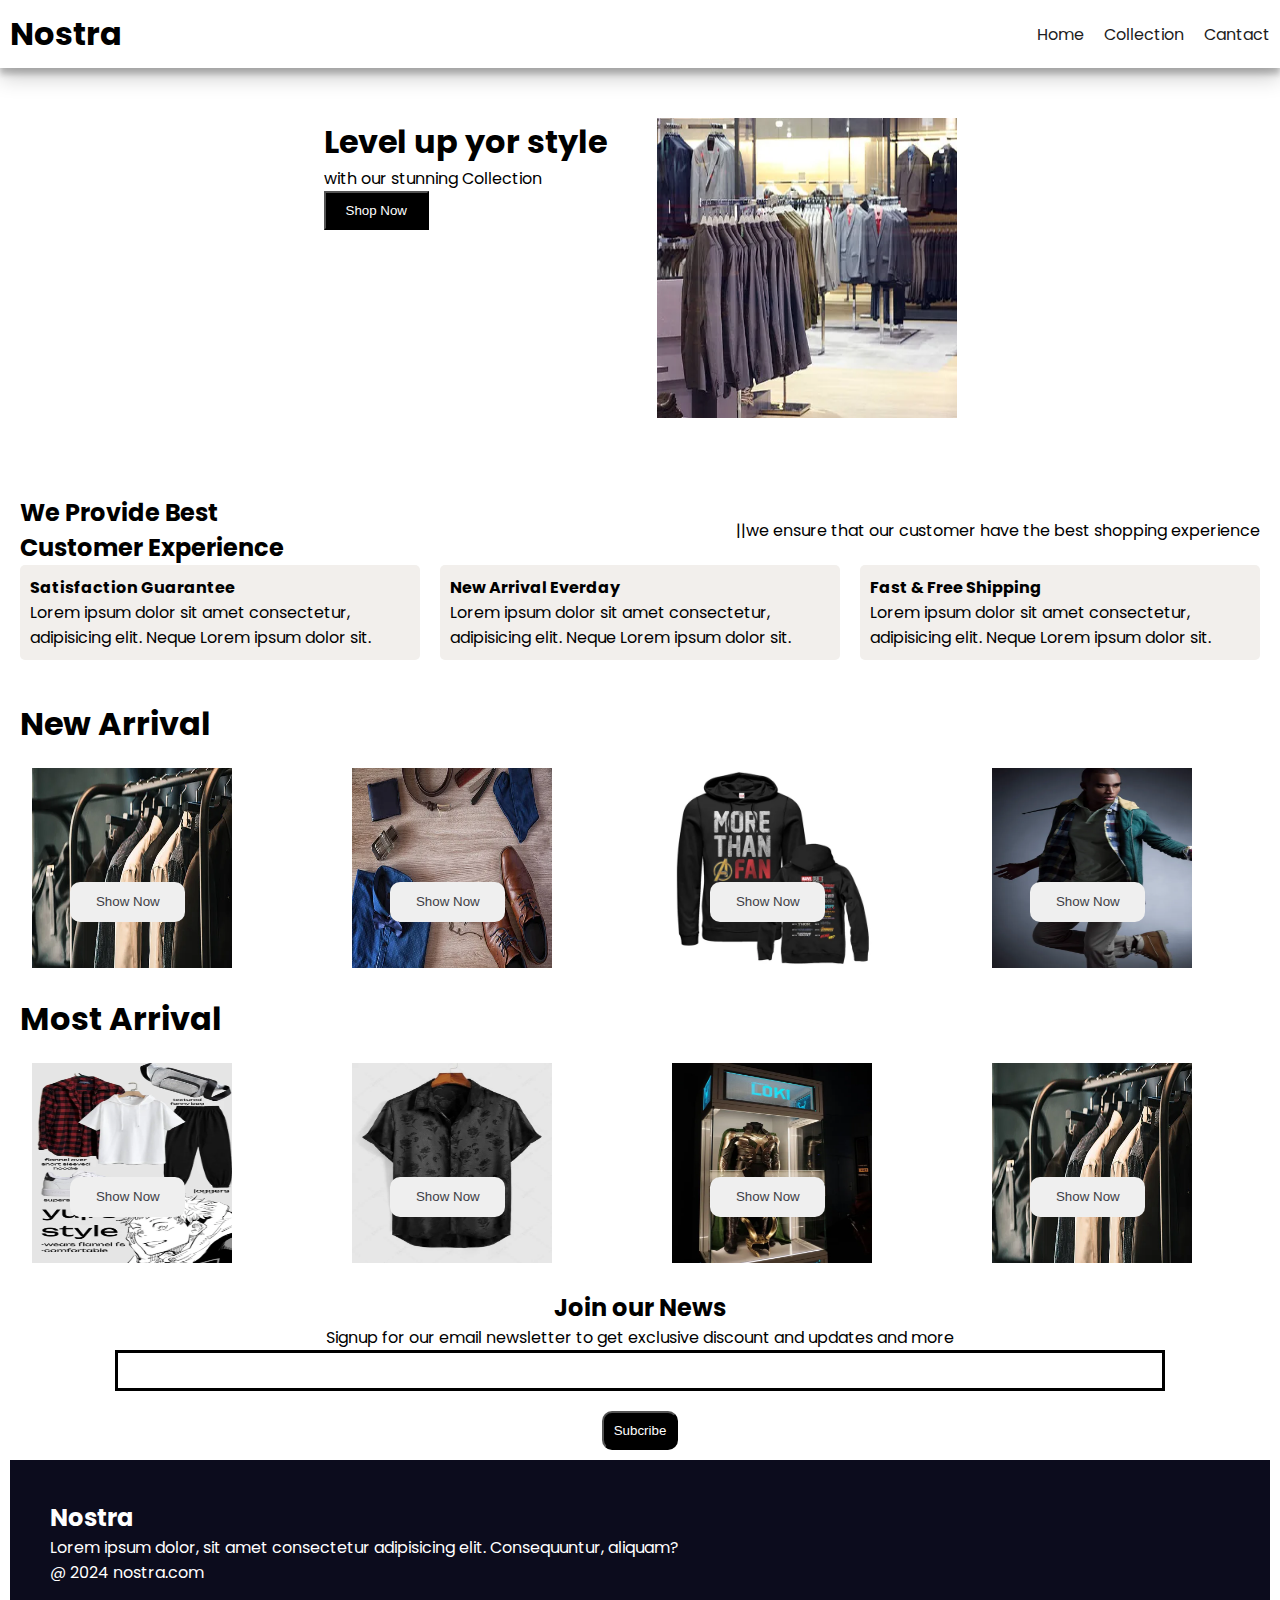
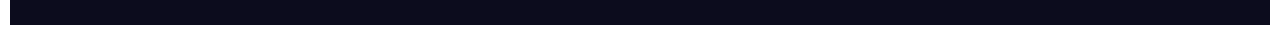
<file: index.html>
<!DOCTYPE html>
<html lang="en">

<head>
    <meta charset="UTF-8">
    <meta name="viewport" content="width=device-width, initial-scale=1.0">
    <title>Nostra</title>
    <!-- Google font -->
    <link rel="preconnect" href="https://fonts.googleapis.com">
    <link rel="preconnect" href="https://fonts.gstatic.com" crossorigin>
    <link
        href="https://fonts.googleapis.com/css2?family=Inter:wght@100..900&family=Poppins:ital,wght@0,400;0,700;1,400;1,700&display=swap"
        rel="stylesheet">
    <!-- My css -->
    <link rel="stylesheet" href="style.css">
    <!-- Font Awesome -->
    <link rel="stylesheet" href="https://cdnjs.cloudflare.com/ajax/libs/font-awesome/6.5.2/css/all.min.css"
        integrity="sha512-SnH5WK+bZxgPHs44uWIX+LLJAJ9/2PkPKZ5QiAj6Ta86w+fsb2TkcmfRyVX3pBnMFcV7oQPJkl9QevSCWr3W6A=="
        crossorigin="anonymous" referrerpolicy="no-referrer" />
</head>

<body>
    <!-- Navbar -->
    <nav class="navbar">
        <h1>Nostra</h1>
        <div class="navbar-links">
            <p class="navbar-link"><a href="index.html">Home</a></p>
            <p class="navbar-link"><a href="collection.html">Collection</a></p>
            <p class="navbar-link"><a href="contacts.html">Cantact</a></p>

        </div>
        <div class="navbar-menu-toogle" onclick="showNavbar()">
            <i class="fa-solid fa-bars"></i>
        </div>
    </nav>
    <nav class="side-navbar">
        <p style="text-align:right;" onclick="closeNavbar()"><i class="fa-solid fa-xmark"></i></p>
        <div class="side-navbar-links">
            <p class="side-navbar-link"><a href="index.html">Home</a></p>
            <p class="side-navbar-link"><a href="collection.html">Collection</a></p>
            <p class="side-navbar-link"><a href="contacts.html">Cantact</a></p>

        </div>
    </nav>
    <div class="header">
        <div>
            <h1>Level up yor style</h1>
            <p>with our stunning Collection</p>
            <button class="header-button">Shop Now</button>
        </div>
        <div>
            <img class="header-img" src="image/img3.png" height="300" width="300" alt="">
        </div>
    </div>
    <!-- service -->
    <div class="service">
        <div class="service-container-1">
            <div>
                <h2>We Provide Best</h2>
                <h2>Customer Experience</h2>
            </div>

            <div>
                <p>||we ensure that our customer have the best shopping experience </p>
            </div>
        </div>
        <div class="service-container-2">
            <div>
                <i class="fa-regular fa-smile"></i>
                <h4>Satisfaction Guarantee</h4>
                <p>Lorem ipsum dolor sit amet consectetur, adipisicing elit. Neque Lorem ipsum dolor sit.</p>
            </div>
            <div>
                <i class="fa-regular fa-smile"></i>
                <h4>New Arrival Everday</h4>
                <p>Lorem ipsum dolor sit amet consectetur, adipisicing elit. Neque Lorem ipsum dolor sit.</p>
            </div>
            <div>
                <i class="fa-regular fa-smile"></i>
                <h4>Fast & Free Shipping</h4>
                <p>Lorem ipsum dolor sit amet consectetur, adipisicing elit. Neque Lorem ipsum dolor sit.</p>
            </div>
        </div>
    </div>
    <div>
        <h1 style="padding: 20px;">New Arrival</h1>
    <div class="new-arrival">
        <div class="new-container">
            <div>
                <img src="image/img1.png" alt="" width="200px" height="200px">
                <button>Show Now<i class="fa-solid fa-arrow-right"></i></button>
            </div>
        </div>
        <div class="new-container">
            <div>
                <img src="image/img2.png" alt="" width="200px" height="200px">
                <button>Show Now<i class="fa-solid fa-arrow-right"></i></button>
            </div>
        </div>
        <div class="new-container">
            <div>
                <img src="image/img4.png" alt="" width="200px" height="200px">
                <button>Show Now<i class="fa-solid fa-arrow-right"></i></button>
            </div>
        </div>
        <div class="new-container">

            <div>
                <img src="image/img5.png" alt="" width="200px" height="200px">
                <button>Show Now<i class="fa-solid fa-arrow-right"></i></button>
            </div>
        </div>
    </div>
</div>
<div>
    <h1 style="padding: 20px;">Most Arrival</h1>
<div class="new-arrival">
    <div class="new-container">
        <div>
            <img src="image/img6.png" alt="" width="200px" height="200px">
            <button>Show Now<i class="fa-solid fa-arrow-right"></i></button>
        </div>
    </div>
    <div class="new-container">
        <div>
            <img src="image/img7.png" alt="" width="200px" height="200px">
            <button>Show Now<i class="fa-solid fa-arrow-right"></i></button>
        </div>
    </div>
    <div class="new-container">
        <div>
            <img src="image/loki.png" alt="" width="200px" height="200px">
            <button>Show Now<i class="fa-solid fa-arrow-right"></i></button>
        </div>
    </div>
    <div class="new-container">

        <div>
            <img src="image/img1.png" alt="" width="200px" height="200px">
            <button>Show Now<i class="fa-solid fa-arrow-right"></i></button>
        </div>
    </div>
</div>
</div>
<div class="news">
    <h2>Join our News</h2>
    <p>Signup for our email newsletter to get exclusive discount and updates and more</p>
    <div>
        <input type="text" class="search">
    </div>

    <div>
        <button>Subcribe</button>
    </div>
</div>
<!-- footer -->
<div class="footer">
    <div class="footer-container">
        <div class="footer-box">
            <h2 class="text-header">Nostra</h2>
            <p>Lorem ipsum dolor, sit amet consectetur adipisicing elit. Consequuntur, aliquam?</p>
            <div class="footer-icon-container">
                <i class="fa-brands fa-instagram" style="color: white;"></i>
                <i class="fa-brands fa-facebook" style="color: white;"></i>
                <i class="fa-brands fa-twitter" style="color: white;"></i>
            </div>
        </div>
    </div>
    <p>@ 2024 nostra.com</p>
</div>
    <script src="script.js"></script>
</body>

</html>
</file>
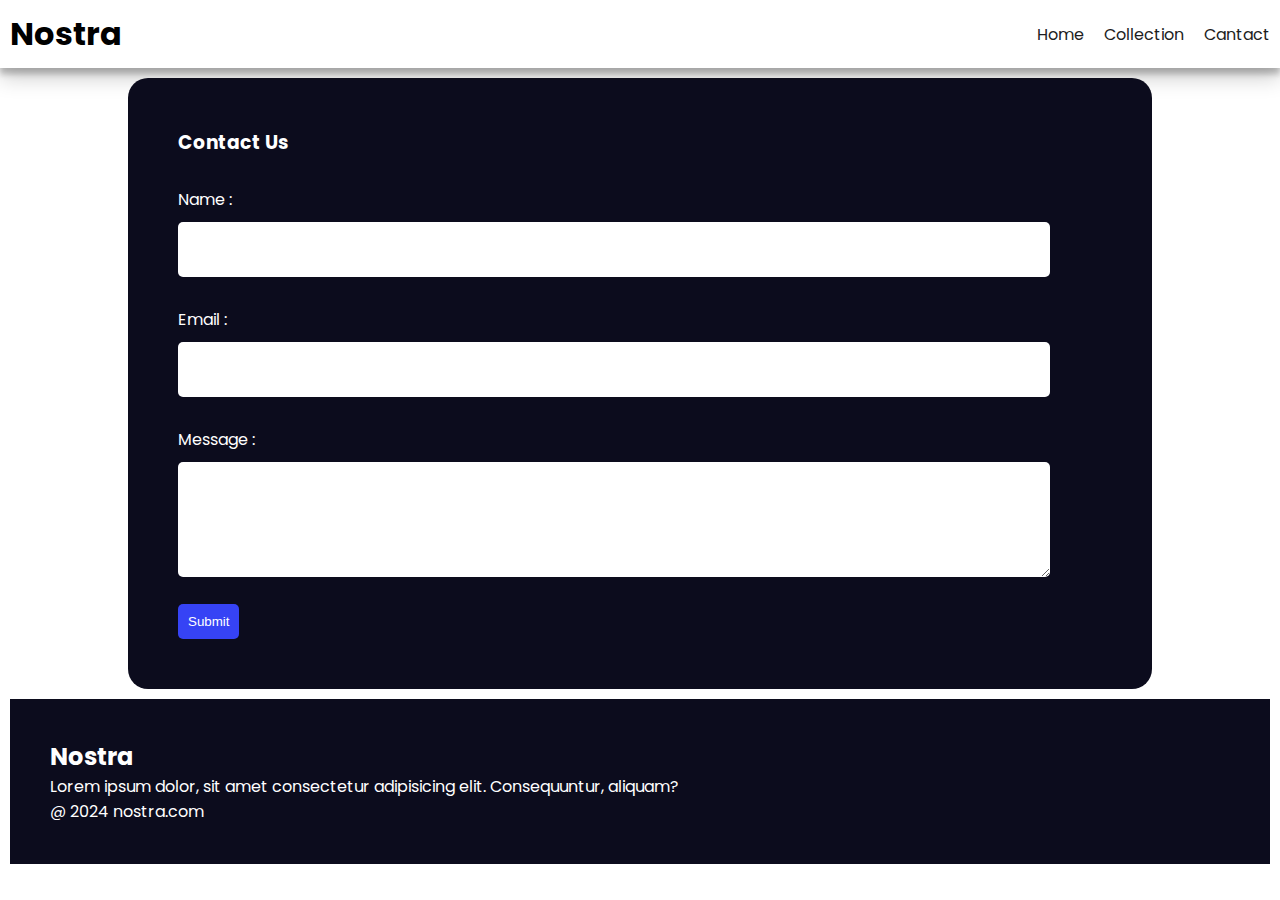
<file: contacts.html>
<!DOCTYPE html>
<html lang="en">

<head>
    <meta charset="UTF-8">
    <meta name="viewport" content="width=device-width, initial-scale=1.0">
    <title>Nostra</title>
    <!-- Google font -->
    <link rel="preconnect" href="https://fonts.googleapis.com">
    <link rel="preconnect" href="https://fonts.gstatic.com" crossorigin>
    <link
        href="https://fonts.googleapis.com/css2?family=Inter:wght@100..900&family=Poppins:ital,wght@0,400;0,700;1,400;1,700&display=swap"
        rel="stylesheet">
    <!-- My css -->
    <link rel="stylesheet" href="style.css">
    <!-- Font Awesome -->
    <link rel="stylesheet" href="https://cdnjs.cloudflare.com/ajax/libs/font-awesome/6.5.2/css/all.min.css"
        integrity="sha512-SnH5WK+bZxgPHs44uWIX+LLJAJ9/2PkPKZ5QiAj6Ta86w+fsb2TkcmfRyVX3pBnMFcV7oQPJkl9QevSCWr3W6A=="
        crossorigin="anonymous" referrerpolicy="no-referrer" />
</head>

<body>
    <!-- Navbar -->
    <nav class="navbar">
        <h1>Nostra</h1>
        <div class="navbar-links">
            <p class="navbar-link"><a href="index.html">Home</a></p>
            <p class="navbar-link"><a href="collection.html">Collection</a></p>
            <p class="navbar-link"><a href="contacts.html">Cantact</a></p>

        </div>
        <div class="navbar-menu-toogle" onclick="showNavbar()">
            <i class="fa-solid fa-bars"></i>
        </div>
    </nav>
    <nav class="side-navbar">
        <p style="text-align:right;" onclick="closeNavbar()"><i class="fa-solid fa-xmark"></i></p>
        <div class="side-navbar-links">
            <p class="side-navbar-link"><a href="index.html">Home</a></p>
            <p class="side-navbar-link"><a href="collection.html">Collection</a></p>
            <p class="side-navbar-link"><a href="contacts.html">Cantact</a></p>

        </div>
    </nav>
    <!-- contact us -->
    <div class="contact-us">
        <h3>Contact Us</h3>
        <div >
            <div class="contact-input">
               <p>Name :</p>
               <input type="text" class="input-class"> 
            </div>

            <div class="contact-input">
                <p>Email :</p>
                <input type="text" class="input-class"> 
             </div>

             <div class="contact-input">
                <p>Message :</p>
                <textarea class="input-message"  rows="5" ></textarea>
             </div>
            
        </div>
        <button type="submit">Submit</button>
    </div>

<!-- footer -->
<div class="footer">
    <div class="footer-container">
        <div class="footer-box">
            <h2 class="text-header">Nostra</h2>
            <p>Lorem ipsum dolor, sit amet consectetur adipisicing elit. Consequuntur, aliquam?</p>
            <div class="footer-icon-container">
                <i class="fa-brands fa-instagram" style="color: white;"></i>
                <i class="fa-brands fa-facebook" style="color: white;"></i>
                <i class="fa-brands fa-twitter" style="color: white;"></i>
            </div>
        </div>
    </div>
    <p>@ 2024 nostra.com</p>
</div>
    <script src="script.js"></script>
    <script src="script.js"></script>
</body>

</html>
</file>
<file: style.css>
*{
    margin: 0;
    padding: 0;
}
body{
    font-family:"Poppins", sans-serif;;
}
.navbar{
    display: flex;
    justify-content: space-between;
    align-items: center;
    padding: 10px;
}
.navbar-links{
    display: flex;
    column-gap: 20px;
    
   
}
.navbar-links a{
    text-decoration: none;
    color: rgb(29, 29, 34);
    
}
.navbar-links a:hover{
    text-decoration: underline;
}
.navbar{
    box-shadow: rgba(0, 0, 0, 0.19) 0px 10px 20px, rgba(0, 0, 0, 0.23) 0px 6px 6px;
}
.navbar-menu-toogle{
    display: none;
}
/* side navbar */
.side-navbar{
    background-color: rgb(17, 17, 39);
    width: 50%;
    height: 100%;
    position: fixed;
    top: 0;
    left: -60%;
    color: white;
    padding: 20px;
    transition:1s;
}
.side-navbar-link{
    margin-bottom: 30px;
}
.side-navbar-link a{
    color: white;
    text-decoration: none;
}
.side-navbar-link a:hover{
    text-decoration:underline;
}
.header{
    display: flex;
    justify-content: center;
    gap: 50px;
    padding: 50px;
}
.header-button{
    padding: 10px 20px 10px 20px; 
    background-color: black;
    color: white;
    cursor: pointer;
}
.service{
    padding: 20px;
}
.service-container-1{
    display: flex;
    justify-content:space-between;
    align-items: center;
}
.service-container-2{
    display: flex;
    justify-content:space-between;
    align-items: center;
    gap: 20px;
}
.service-container-2 div{
    background-color: rgb(242, 239, 236);
    border-radius: 5px;
    padding: 10px;
}
.new-arrival{
    display: flex;
    justify-content: space-around;
    flex-wrap: wrap;
}
.new-container {
    position: relative;
    flex-basis: 20%;
}
.new-container button{
    padding: 5% 10% 5% 10%;
    margin-top: 10px;
    color: rgb(62, 62, 70);
    position: absolute;
    top: 50%;
    left: 15%;
    border-radius: 10px;
    border: none;
}
.news{
    display: flex;
    flex-direction: column;
    align-items: center;
    margin-top: 20px;
}
.news input{
    padding:10px ;
    width: 80vw;
    margin-bottom: 10px;
    border: 3px solid black;
}
.news button{
    background-color: black;
    color: white;
    padding: 10px;
    margin-top: 10px;
    border-radius: 10px;
}
.footer{
    background-color: rgb(12, 12, 29);
    color: white;
    margin: 10px;
    padding: 40px;
}
.product-section{
    margin-top: 20px;
}
.product-search{
    width: 80%;
    border: 2px solid black;
    border-radius: 20px;
    padding: 10px;
    display: flex;
    justify-content: space-between;
    align-items: center;
    margin: auto;
    
}
.product-search input{
    border: none;
    background-color: transparent;
    width: 100%;
}
.product-search input:focus{
    outline: none;
}
.products{
    padding: 20px;
    display: flex;
    justify-content: space-around;
    flex-wrap: wrap;
    gap: 10px;
}
.product-box{
    flex-basis: 20%;
    text-align: center;
}
.product-box img{
    border-radius: 10px;
}
.contact-us{
    background-color: rgb(12, 12, 29);
    color: white;
    height: 100%;
    padding: 50px;
    margin-left: 10%;
    margin-right:10%;
    margin-top: 10px; 
    margin-bottom: 10px;
    border-radius: 20px;
}
.contact-input p{
    margin-top: 30px;
}
.input-class{
    width: 90%;
    margin-top: 10px;
    padding: 20px;
    border-radius: 5px;
    outline: none;
    border: none;
}
.input-message{
    width: 90%;
    margin-top: 10px;
    padding: 20px;
    border-radius: 5px;
    outline: none;
    border: none;
}
.contact-us button{
    margin-top: 20px;
    padding: 10px;
    background-color: rgb(54, 67, 245);
    color: white;
    border: none;
    border-radius: 5px;
}

/* Media Quary */
@media screen and (max-width:700px) {
    .navbar-menu-toogle{
        display: block;
    } 
    .navbar-links{
        display: none;
    }
    .header-img{
        display: none;
    }
    .service-container-1{
        display: none;
    }
    .service-container-2{
        flex-direction: column;
    }
}
</file>
